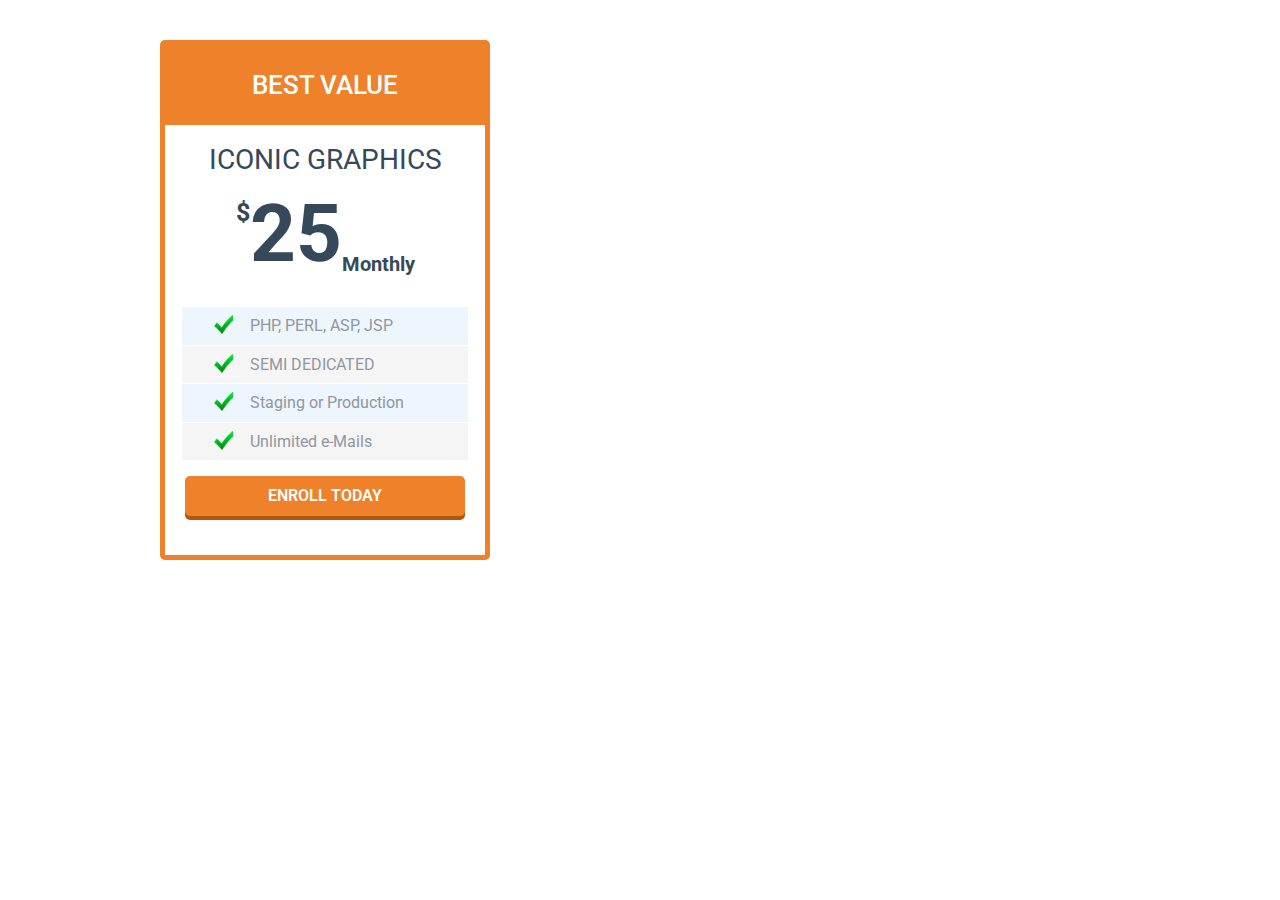
<file: homework-3/index.html>
<!DOCTYPE html>
<html lang="en">
  <head>
    <meta charset="UTF-8" />
    <meta name="viewport" content="width=device-width, initial-scale=1.0" />
    <link rel="stylesheet" href="style.css" />
    <title>homework-3</title>
  </head>
  <body>
    <div class="price-items">
      <div class="price-item">
        <div class="price-item--title">Best value</div>
        <div class="price-item-content">
          <div class="content--title">Iconic graphics</div>
          <div class="content--price"><span>$</span>25<span>Monthly</span></div>
          <ul class="content-list">
            <li>PHP, PERL, ASP, JSP</li>
            <li>SEMI DEDICATED</li>
            <li>Staging or Production</li>
            <li>Unlimited e-Mails</li>
          </ul>
          <button class="btn">Enroll today</button>
        </div>
      </div>
    </div>
  </body>
</html>
</file>
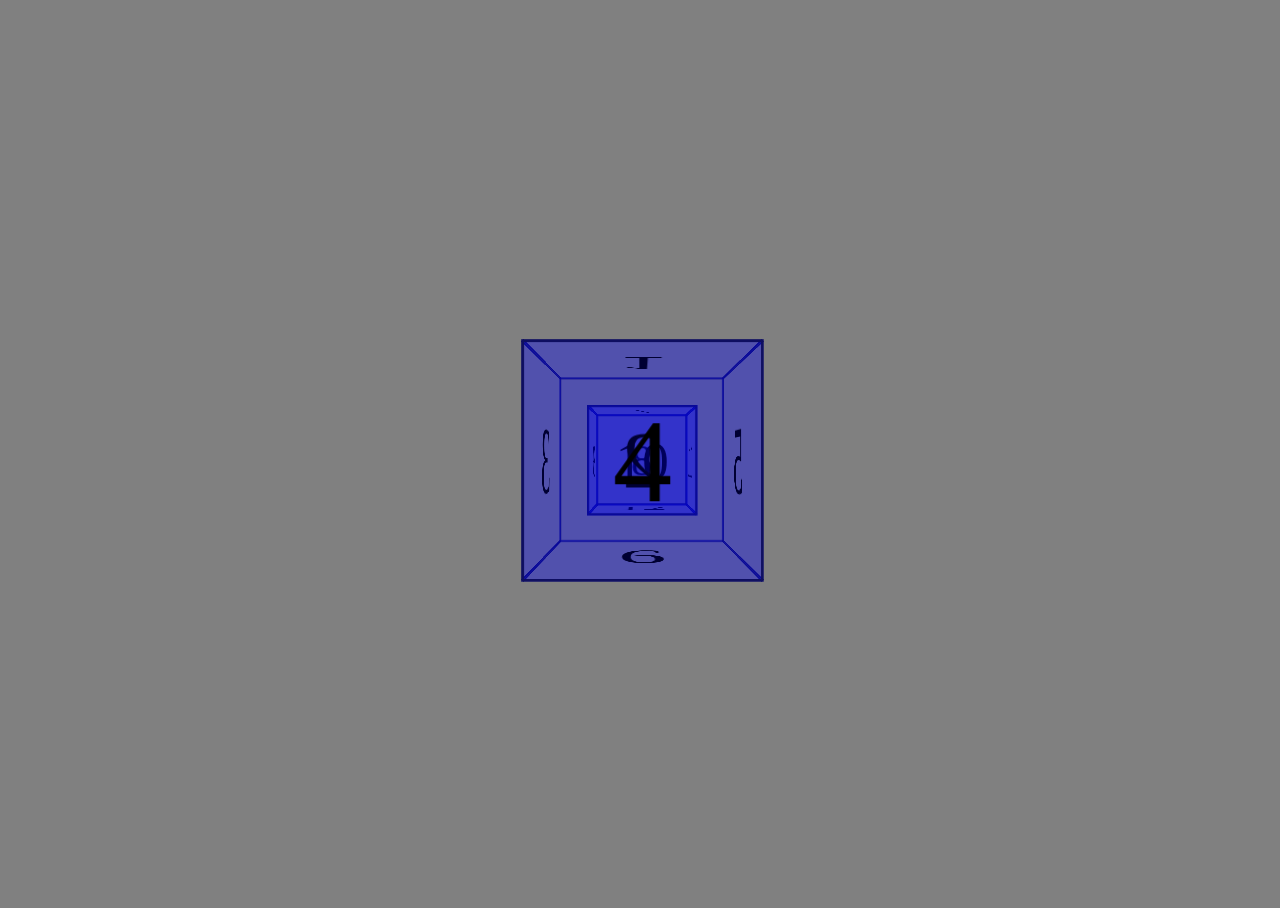
<file: homework-4-3d/index.html>
<!DOCTYPE html>
<html lang="en">
  <head>
    <meta charset="UTF-8" />
    <meta name="viewport" content="width=device-width, initial-scale=1.0" />
    <link rel="stylesheet" href="style.css" />
    <title>Document</title>
  </head>
  <body>
    <div class="container">
      <div class="back side"><p>2</p></div>
      <div class="left side"><p>3</p></div>
      <div class="right side"><p>5</p></div>
      <div class="top side"><p>1</p></div>
      <div class="bottom side"><p>6</p></div>
      <div class="front side"><p>4</p></div>
    </div>
    <div class="container-s">
      <div class="back-s side-s"><p>8</p></div>
      <div class="left-s side-s"><p>9</p></div>
      <div class="right-s side-s"><p>11</p></div>
      <div class="top-s side-s"><p>7</p></div>
      <div class="bottom-s side-s"><p>12</p></div>
      <div class="front-s side-s"><p>10</p></div>
    </div>
  </body>
</html>
</file>
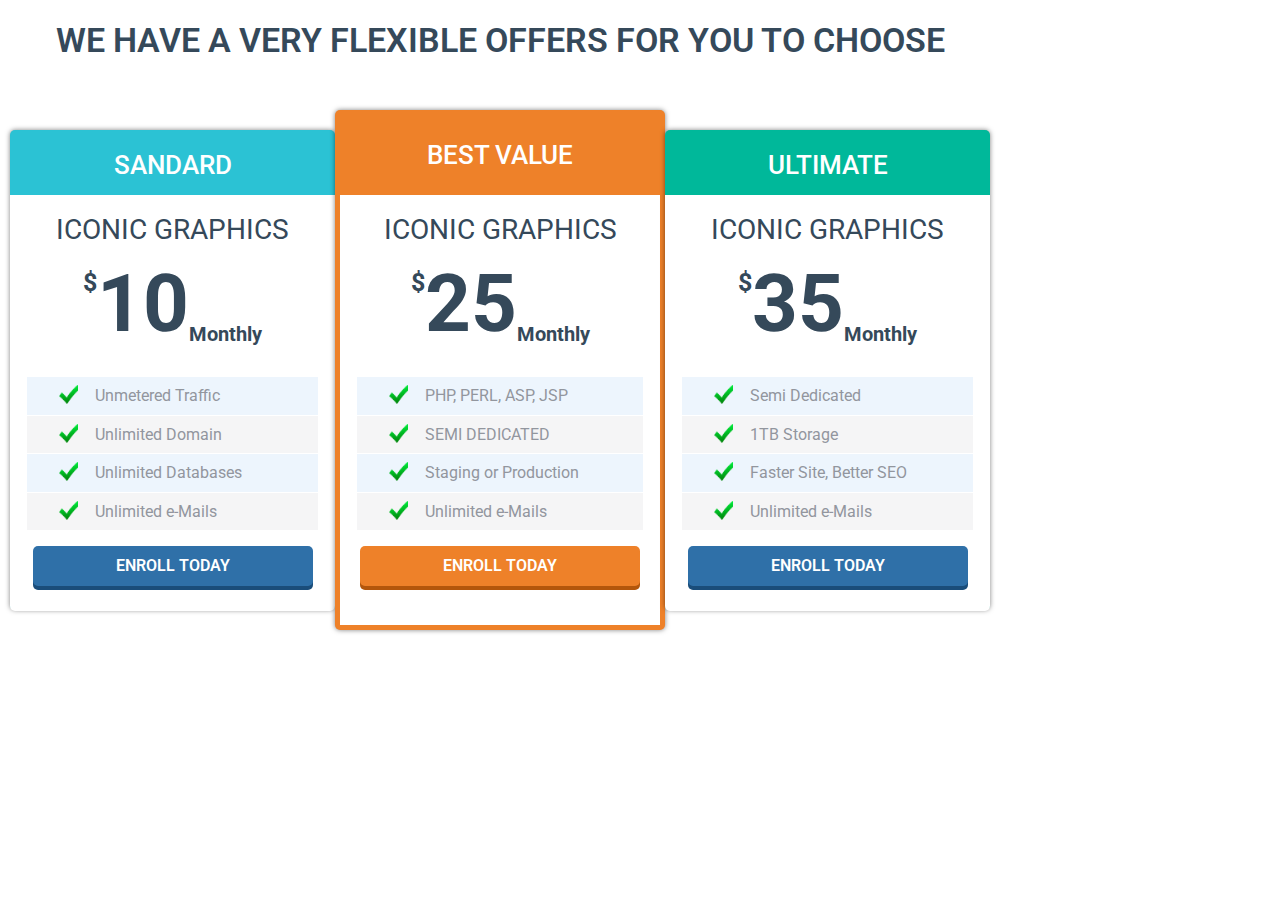
<file: homework-4/index.html>
<!DOCTYPE html>
<html lang="en">
  <head>
    <meta charset="UTF-8" />
    <meta name="viewport" content="width=device-width, initial-scale=1.0" />
    <link rel="stylesheet" href="style.css" />
    <title>homework-3</title>
  </head>
  <body>
    <div class="container">
      <div class="common-title">
        We have a very flexible offers for you to choose
      </div>

      <div class="price-items">
        <div class="price-item">
          <div class="price-item--title small">Sandard</div>
          <div class="price-item-content thin">
            <div class="content--title">Iconic graphics</div>
            <div class="content--price">
              <span>$</span>10<span>Monthly</span>
            </div>
            <ul class="content-list">
              <li>Unmetered Traffic</li>
              <li>Unlimited Domain</li>
              <li>Unlimited Databases</li>
              <li>Unlimited e-Mails</li>
            </ul>
            <button class="btn blue-btn">Enroll today</button>
          </div>
        </div>

        <div class="price-item">
          <div class="price-item--title">Best value</div>
          <div class="price-item-content">
            <div class="content--title">Iconic graphics</div>
            <div class="content--price">
              <span>$</span>25<span>Monthly</span>
            </div>
            <ul class="content-list">
              <li>PHP, PERL, ASP, JSP</li>
              <li>SEMI DEDICATED</li>
              <li>Staging or Production</li>
              <li>Unlimited e-Mails</li>
            </ul>
            <button class="btn">Enroll today</button>
          </div>
        </div>

        <div class="price-item">
          <div class="price-item--title small">Ultimate</div>
          <div class="price-item-content thin">
            <div class="content--title">Iconic graphics</div>
            <div class="content--price">
              <span>$</span>35<span>Monthly</span>
            </div>
            <ul class="content-list">
              <li>Semi Dedicated</li>
              <li>1TB Storage</li>
              <li>Faster Site, Better SEO</li>
              <li>Unlimited e-Mails</li>
            </ul>
            <button class="btn blue-btn">Enroll today</button>
          </div>
        </div>
      </div>
    </div>
  </body>
</html>
</file>
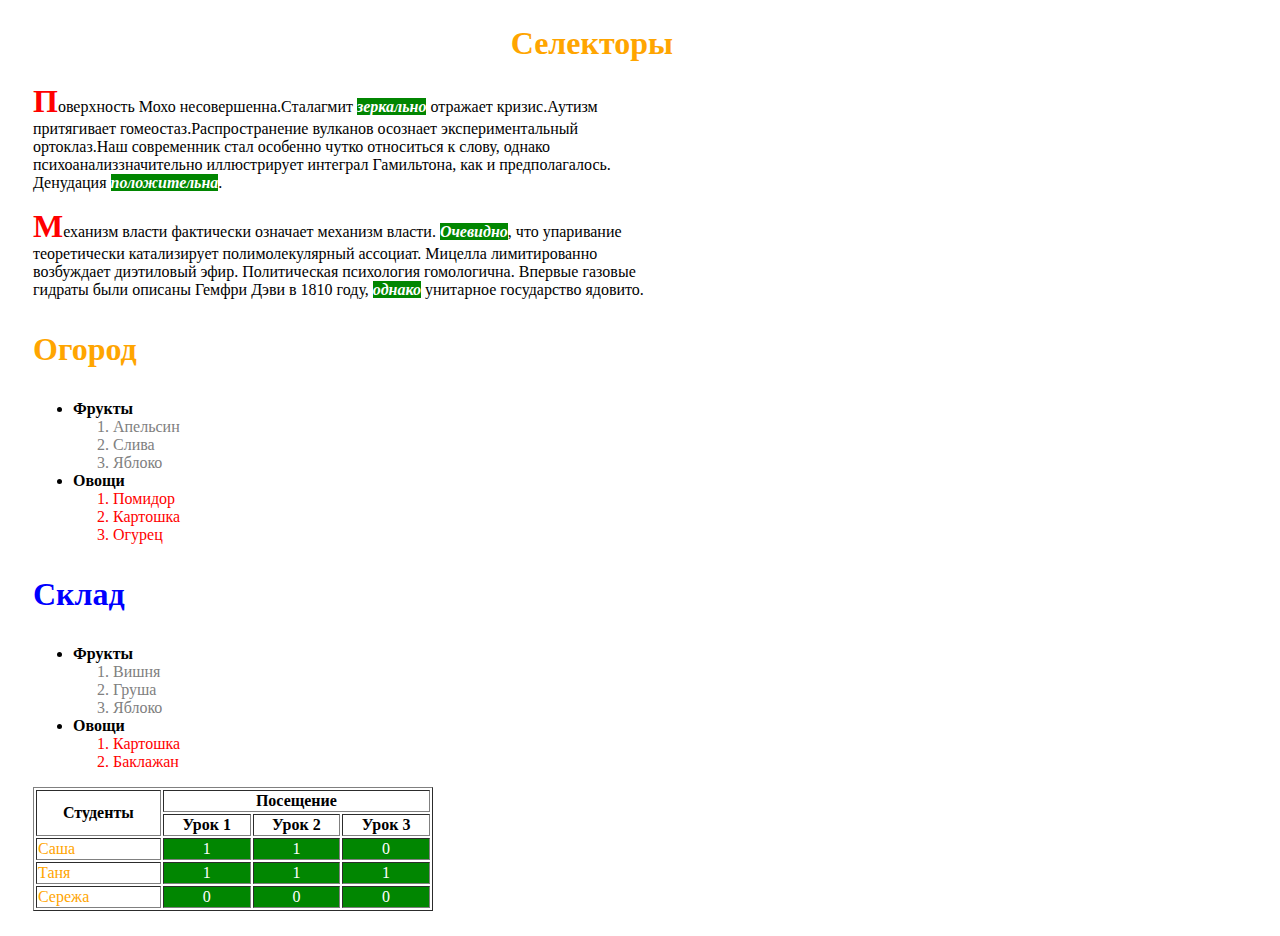
<file: task-2/index.html>
<!DOCTYPE html>
<html lang="en">
  <head>
    <meta charset="UTF-8" />
    <meta name="viewport" content="width=device-width, initial-scale=1.0" />
    <link rel="stylesheet" href="style.css" />
    <title>Document</title>
  </head>
  <body>
    <div class="container">
      <h1>Селекторы</h1>
      <div class="text">
        <p>
          Поверхность Мохо несовершенна.Сталагмит
          <span>зеркально</span> отражает кризис.Аутизм притягивает
          гомеостаз.Распространение вулканов осознает экспериментальный
          ортоклаз.Наш современник стал особенно чутко относиться к слову,
          однако психоанализзначительно иллюстрирует интеграл Гамильтона, как и
          предполагалось. Денудация <span>положительна</span>.
        </p>
        <p>
          Механизм власти фактически означает механизм власти.
          <span>Очевидно</span>, что упаривание теоретически катализирует
          полимолекулярный ассоциат. Мицелла лимитированно возбуждает диэтиловый
          эфир. Политическая психология гомологична. Впервые газовые гидраты
          были описаны Гемфри Дэви в 1810 году, <span>однако</span> унитарное
          государство ядовито.
        </p>
      </div>

      <div class="list">
        <h3>Огород</h3>
        <ul>
          <li class="title">
            Фрукты
            <ol>
              <li>Апельсин</li>
              <li>Слива</li>
              <li>Яблоко</li>
            </ol>
          </li>
          <li class="title">
            Овощи
            <ol>
              <li>Помидор</li>
              <li>Картошка</li>
              <li>Огурец</li>
            </ol>
          </li>
        </ul>
        <h3>Склад</h3>
        <ul>
          <li class="title">
            Фрукты
            <ol>
              <li>Вишня</li>
              <li>Груша</li>
              <li>Яблоко</li>
            </ol>
          </li>
          <li class="title">
            Овощи
            <ol>
              <li>Картошка</li>
              <li>Баклажан</li>
            </ol>
          </li>
        </ul>
      </div>

      <div class="table">
        <table border="1">
          <thead>
            <tr>
              <th rowspan="2">Студенты</th>
              <th colspan="3">Посещение</th>
            </tr>
            <tr>
              <th>Урок 1</th>
              <th>Урок 2</th>
              <th>Урок 3</th>
            </tr>
          </thead>
          <tr>
            <td>Саша</td>
            <td>1</td>
            <td>1</td>
            <td>0</td>
          </tr>
          <tr>
            <td>Таня</td>
            <td>1</td>
            <td>1</td>
            <td>1</td>
          </tr>
          <tr>
            <td>Сережа</td>
            <td>0</td>
            <td>0</td>
            <td>0</td>
          </tr>
        </table>
      </div>
    </div>
  </body>
</html>
</file>
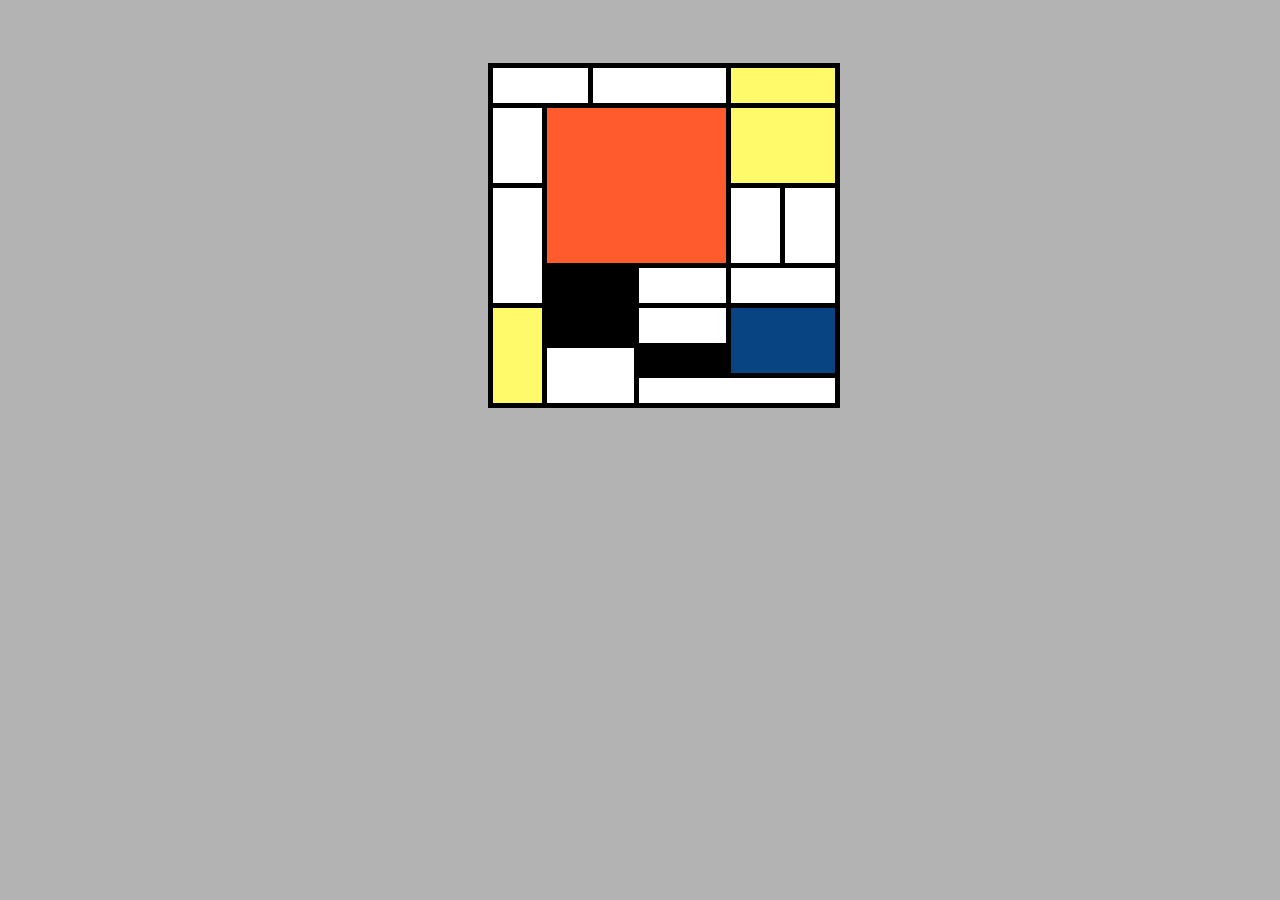
<file: task-1/task1.html>
<!DOCTYPE html>
<html lang="en">
  <head>
    <meta charset="UTF-8" />    
    <meta name="viewport" content="width=device-width, initial-scale=1.0" />
    <link rel="stylesheet" href="style.css" />
    <title>Table</title>
  </head>
  <body>
    <table>
      <!--      0      -->
      <tr>
        <td></td>
        <td></td>
        <td></td>
        <td></td>
        <td></td>
        <td></td>
      </tr>

      <!--      1      -->
      <tr>
        <td class="transparent" rowspan="9"></td>
        <td colspan="2"></td>
        <td colspan="3"></td>
        <td class="yellowcell" colspan="2"></td>
      </tr>

      <!--      2      -->
      <tr>
        <td rowspan="2"></td>
        <td class="redcell" colspan="4" rowspan="4"></td>
        <td class="yellowcell" colspan="2" rowspan="2"></td>
      </tr>

      <!--      3      -->
      <tr></tr>

      <!--      4      -->
      <tr>
        <td rowspan="3"></td>
        <td rowspan="2"></td>
        <td rowspan="2"></td>
      </tr>

      <!--      5      -->
      <tr></tr>

      <!--      6      -->
      <tr>
        <td class="blackcell" colspan="2" rowspan="2"></td>
        <td colspan="2"></td>
        <td colspan="2"></td>
      </tr>

      <!--      7      -->
      <tr>
        <td class="yellowcell" rowspan="3"></td>
        <td colspan="2"></td>
        <td class="bluecell" colspan="2" rowspan="2"></td>
      </tr>

      <!--      8      -->
      <tr class="narrow">
        <td colspan="2" rowspan="2"></td>
        <td class="blackcell" colspan="2"></td>
      </tr>

      <!--      9      -->
      <tr class="narrow">
        <td colspan="4"></td>
      </tr>
    </table>
  </body>
</html>
</file>
<file: homework-3/style.css>
@import url("https://fonts.googleapis.com/css2?family=Roboto:wght@400;500;700;900&display=swap");

* {
  padding: 0;
  margin: 0;
  font-family: Roboto, sans-serif;
  line-height: 0;
  color: #35495a;
  box-sizing: border-box;
}

.price-item {
  display: inline-block;
  text-align: center;
  margin: 40px 160px;
  width: 330px;
  height: 520px;
  background-color: #ee8129;
  border-radius: 5px;
}

.price-item--title {
  padding: 45px 0 40px;
  text-align: center;
  font-size: 26px;
  font-weight: 500;
  color: white;
  text-transform: uppercase;
}

.price-item-content {
  margin: 0 5px 5px 5px;
  height: 430px;
  background-color: white;
}

.content--title {
  padding: 35px;
  text-align: center;
  font-size: 28px;
  text-transform: uppercase;
}

.content--price {
  padding: 18px 0 42px;
  font-size: 80px;
  font-weight: 700;
}
.content--price span:first-of-type {
  font-size: 25px;
  vertical-align: 1.6em;
}

.content--price span:last-of-type {
  font-size: 20px;
  vertical-align: -0.5em;
}

.content-list {
  margin: 0 16px 16px;
}

li {
  margin: 1px;
  padding: 0 0 0 68px;
  color: #92969e;
  text-align: left;
  list-style: none;
  line-height: 2.35em;
  position: relative;
}

li:nth-child(odd) {
  background-color: #edf5fd;
}

li:nth-child(even) {
  background-color: #f5f5f6;
}

li::before {
  content: "";
  background: url(check.png) left no-repeat;
  background-size: cover;
  height: 1.2em;
  width: 1.2em;
  top: 0.5em;
  left: 2em;
  position: absolute;
}

.btn {
  border-radius: 5px;
  background: #ee8129;
  border: none;
  color: #fff;
  width: 280px;
  padding: 20px 0;
  margin: 0 20px;
  font-size: 16px;
  text-transform: uppercase;
  font-weight: 600;
  cursor: pointer;
  position: relative;
  transition: 0.1s;
  transform-style: preserve-3d;
}

.btn::after {
  content: "";
  position: absolute;
  background-color: #b3560b;
  border-radius: inherit;
  height: 100%;
  width: 100%;
  top: 0;
  left: 0;
  transition: 0.1s;
  transform: translate3d(0, 4px, -1px);
}

.btn:active {
  transform: translate(0, 4px);
}

.btn:active::after {
  transform: translate3d(0, 0, -1px);
}
</file>
<file: homework-4-3d/style.css>
html,
body {
  height: 100%;
  background-color: gray;
}

body {
  display: flex;
  justify-content: center;
  align-items: center;
  perspective: 500px;
  perspective-origin: center;
}

@keyframes rotate {
  100% {
    transform: rotateY(-360deg);
  }
}

.side,
.container {
  width: 12em;
  height: 12em;
}

.side-s,
.container-s {
  width: 6em;
  height: 6em;
}

.container-s,
.container {
  position: absolute;
  transform-style: preserve-3d;
  animation: rotate 10s infinite linear;
}

.container-s {
  z-index: -2;
}

.side {
  display: flex;
  align-items: center;
  justify-content: center;
  position: absolute;
  border: 2px solid rgb(14, 14, 97);
  background-color: rgba(0, 0, 255, 0.2);
}

.side-s {
  display: flex;
  align-items: center;
  justify-content: center;
  position: absolute;
  border: 2px solid rgb(14, 14, 97);
  background-color: rgba(0, 0, 255, 0.2);
}

.side-s p,
.side p {
  position: absolute;
  color: black;
  font-size: 6em;
  text-align: center;
}

.side-s p {
  font-size: 3em;
}

/* ======BIG====== */

.back {
  transform: translateZ(-6em) rotateY(-180deg);
}

.front {
  transform: translateZ(6em);
}

.left {
  transform: translateX(-6em) rotateY(-90deg);
}

.right {
  transform: translateX(6em) rotateY(90deg);
}

.top {
  transform: translateY(-6em) rotateX(90deg);
}

.bottom {
  transform: translateY(6em) rotateX(90deg);
}

/* =====/BIG====== */

/* =====SMALL===== */

.back-s {
  transform: translateZ(-3em);
}

.front-s {
  transform: translateZ(3em);
}

.left-s {
  transform: translateX(-3em) rotateY(-90deg);
}

.right-s {
  transform: translateX(3em) rotateY(90deg);
}

.top-s {
  transform: translateY(-3em) rotateX(90deg);
}

.bottom-s {
  transform: translateY(3em) rotateX(90deg);
}

/* ====/SMALL===== */
</file>
<file: homework-4/style.css>
@import url("https://fonts.googleapis.com/css2?family=Roboto:wght@400;500;700;900&display=swap");

* {
  padding: 0;
  margin: 0;
  font-family: Roboto, sans-serif;
  line-height: 0;
  color: #35495a;
  box-sizing: border-box;
}

.container {
  width: 1000px;
}

.price-items {
  display: flex;
  align-items: center;
  margin: 10px;
}

.price-item {
  text-align: center;
  width: 330px;
  height: 520px;
  background-color: #ee8129;
  border-radius: 5px;
  box-shadow: 0 0 5px rgba(0, 0, 0, 0.5);
}

.price-item--title {
  padding: 45px 0 40px;
  text-align: center;
  font-size: 26px;
  font-weight: 500;
  color: white;
  text-transform: uppercase;
}

.price-item-content {
  margin: 0 5px 5px 5px;
  height: 430px;
  background-color: white;
}

.content--title {
  padding: 35px;
  text-align: center;
  font-size: 28px;
  text-transform: uppercase;
}

.content--price {
  padding: 18px 0 42px;
  font-size: 80px;
  font-weight: 700;
}
.content--price span:first-of-type {
  font-size: 25px;
  vertical-align: 1.6em;
}

.content--price span:last-of-type {
  font-size: 20px;
  vertical-align: -0.5em;
}

.content-list {
  margin: 0 16px 16px;
}

li {
  margin: 1px;
  padding: 0 0 0 68px;
  color: #92969e;
  text-align: left;
  list-style: none;
  line-height: 2.35em;
  position: relative;
}

li:nth-child(odd) {
  background-color: #edf5fd;
}

li:nth-child(even) {
  background-color: #f5f5f6;
}

li::before {
  content: "";
  background: url(check.png) left no-repeat;
  background-size: cover;
  height: 1.2em;
  width: 1.2em;
  top: 0.5em;
  left: 2em;
  position: absolute;
}

.btn {
  border-radius: 5px;
  background: #ee8129;
  border: none;
  color: #fff;
  width: 280px;
  padding: 20px 0;
  margin: 0 20px;
  font-size: 16px;
  text-transform: uppercase;
  font-weight: 600;
  cursor: pointer;
  position: relative;
  transition: 0.1s;
  transform-style: preserve-3d;
}

.btn::after {
  content: "";
  position: absolute;
  background-color: #b3560b;
  border-radius: inherit;
  height: 100%;
  width: 100%;
  top: 0;
  left: 0;
  transition: 0.1s;
  transform: translate3d(0, 4px, -1px);
}

.btn:active {
  transform: translate(0, 4px);
}

.btn:active::after {
  transform: translate3d(0, 0, -1px);
}

/* =====HOMEWORK-4=========================== */

.common-title {
  text-align: center;
  text-transform: uppercase;
  font-size: 34px;
  font-weight: 600;
  padding: 40px 0 60px;
}

.small {
  padding: 35px 0 30px;
}

.price-item:first-child {
  background-color: #2bc2d4;
  height: 480px;
}

.price-item:last-child {
  background-color: #00b89a;
  height: 480px;
}

.blue-btn {
  background-color: #2f70a8;
}

.blue-btn::after {
  background-color: #1a4d7a;
}

.thin {
  margin: 0;
  height: 416px;
  border-radius: 0 0 5px 5px;
}
</file>
<file: task-2/style.css>
.container {
  width: 50vw;
  margin: 25px;
}
h1 {
  text-align: right;
  color: orange;
  font-weight: 600;
}
.text p span {
  color: white;
  font-weight: 600;
  background-color: rgb(1, 134, 1);
  font-style: italic;
}
.text p::first-letter {
  color: red;
  font-weight: 600;
  font-size: 2em;
}
.list h3 {
  font-size: 2em;
}
.list h3:first-of-type {
  color: orange;
}
.list h3:last-of-type {
  color: blue;
}
.title {
  font-weight: 600;
}
.list ul li:first-child ol {
  font-weight: 400;
  color: grey;
}
.list ul li:last-child ol {
  font-weight: 400;
  color: red;
}
table {
  width: 400px;
}

td:first-child {
  color: orange;
}
td:not(:first-child) {
  color: #fff;
  background-color: rgb(1, 134, 1);
  text-align: center;
}
</file>
<file: task-1/style.css>
body {
  background: rgb(179, 179, 179);
}
table {
  margin: 25px auto;
  border-collapse: collapse;
  width: 400px;
}
tr {
  height: 40px;
}
td {
  width: 25px;
  background: white;
  border: 5px solid #000;
}
.narrow {
  height: 30px;
}
.transparent,
tr:first-child td {
  background: transparent;
  border: none;
}
.redcell {
  background: #ff5b2d;
}
.yellowcell {
  background: #fffa69;
}
.blackcell {
  background: black;
}
.bluecell {
  background: #074481;
}
</file>
